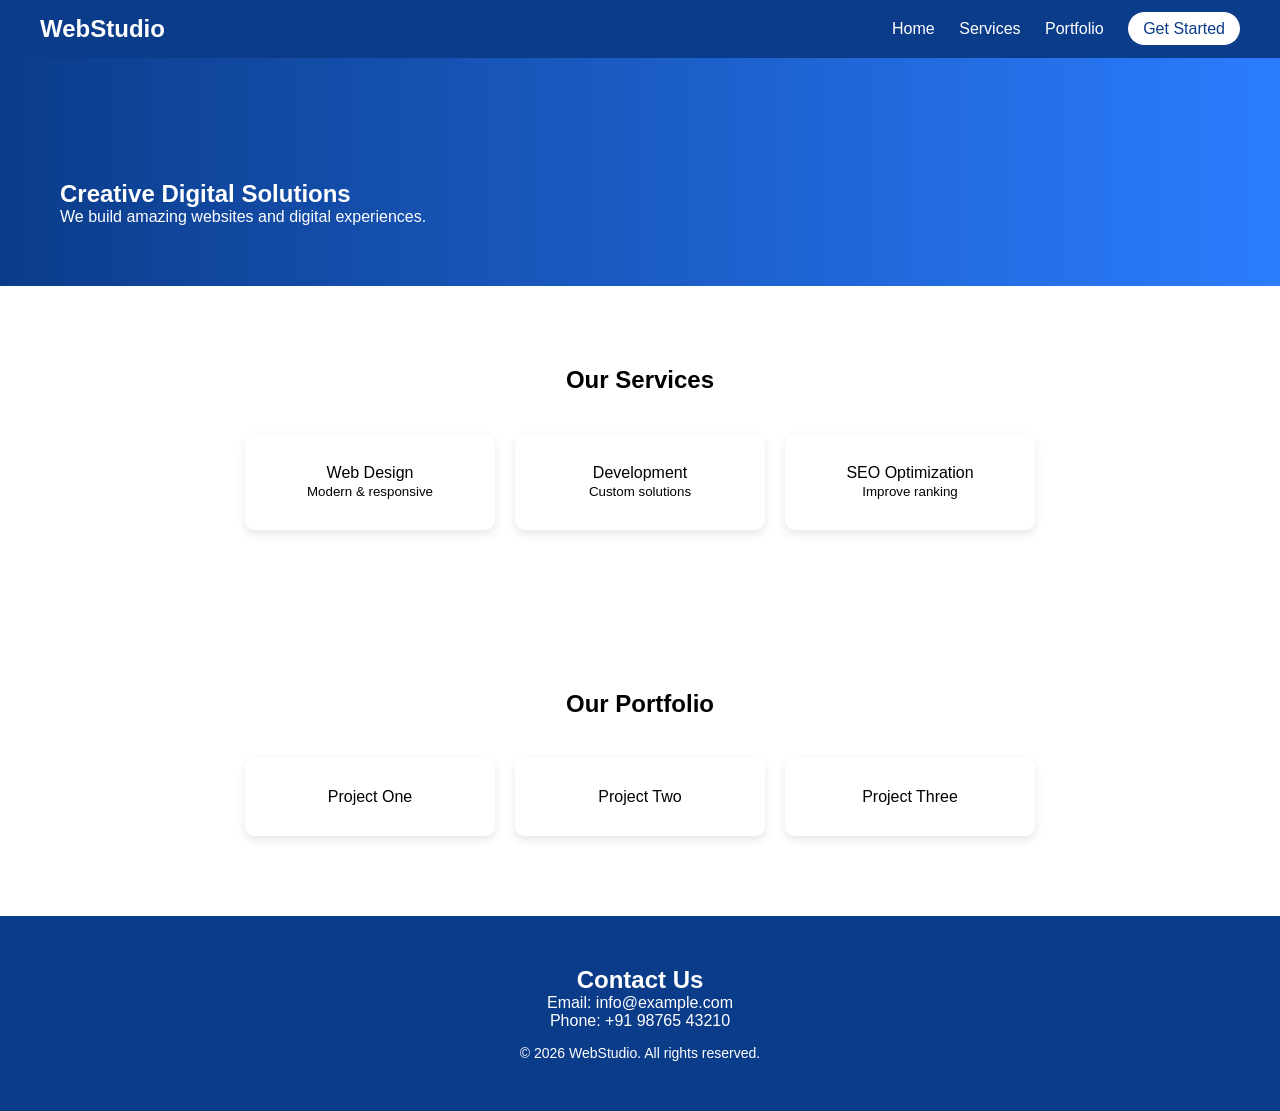
<file: index.html>
<!DOCTYPE html>
<html lang="en">
<head>
  <meta charset="UTF-8" />
  <title>WebStudio</title>
  <link rel="stylesheet" href="style.css" />
</head>
<body>

<!-- Header -->
<header>
  <div class="container header">
    <h2 class="logo">WebStudio</h2>
    <nav>
      <a href="#home">Home</a>
      <a href="#services">Services</a>
      <a href="#portfolio">Portfolio</a>
      <a href="#contact" class="btn">Get Started</a>
    </nav>
  </div>
</header>

<!-- Hero -->
<section id="home" class="hero">
  <div class="container hero-content">
    <div>
      <h1>Creative Digital Solutions</h1>
      <p>We build amazing websites and digital experiences.</p>
      <!-- <a href="#services" class="btn">Learn More</a> -->
    </div>
    <!-- <img src="https://via.placeholder.com/450x300" alt="Hero Image"> -->
  </div>
</section>

<!-- Services -->
<section id="services" class="section fade-in">
  <h2>Our Services</h2>
  <div class="cards">
    <div class="card">Web Design<br><small>Modern & responsive</small></div>
    <div class="card">Development<br><small>Custom solutions</small></div>
    <div class="card">SEO Optimization<br><small>Improve ranking</small></div>
  </div>
</section>

<!-- About -->
<!-- <section class="section light fade-in">
  <div class="container about">
    <div>
      <h2>About Us</h2>
      <p>
        We are a team of creative professionals dedicated to building
        clean and user-friendly web interfaces.
      </p>
    </div>
    <img src="https://via.placeholder.com/400x250" alt="About Image">
  </div>
</section> -->

<!-- Portfolio -->
<section id="portfolio" class="section fade-in">
  <h2>Our Portfolio</h2>
  <div class="cards">
    <div class="card">Project One</div>
    <div class="card">Project Two</div>
    <div class="card">Project Three</div>
  </div>
</section>

<!-- Contact -->
<footer id="contact">
  <h2>Contact Us</h2>
  <p>Email: info@example.com</p>
  <p>Phone: +91 98765 43210</p>
  <p class="copy">© 2026 WebStudio. All rights reserved.</p>
</footer>

<script src="script.js"></script>
</body>
</html>
</file>
<file: style.css>
* {
  margin: 0;
  padding: 0;
  box-sizing: border-box;
  font-family: Arial, sans-serif;
}

body {
  scroll-behavior: smooth;
}

/* Header */
header {
  position: fixed;
  width: 100%;
  background: #0b3c8a;
  color: white;
  top: 0;
  z-index: 1000;
}

.header {
  display: flex;
  justify-content: space-between;
  align-items: center;
  padding: 15px 40px;
}

nav a {
  color: white;
  margin-left: 20px;
  text-decoration: none;
}

.btn {
  background: white;
  color: #0b3c8a;
  padding: 8px 15px;
  border-radius: 20px;
}

/* Hero */
.hero {
  padding-top: 120px;
  background: linear-gradient(to right, #0b3c8a, #2b7cff);
  color: white;
}

.hero-content {
  display: flex;
  justify-content: space-between;
  align-items: center;
  padding: 60px;
}

.hero img {
  border-radius: 10px;
}

/* Sections */
.section {
  padding: 80px 60px;
  text-align: center;
}

.section h2 {
  margin-bottom: 40px;
}

.light {
  background: #f5f7fa;
}

.cards {
  display: flex;
  justify-content: center;
  gap: 20px;
}

.card {
  background: white;
  padding: 30px;
  width: 250px;
  border-radius: 10px;
  box-shadow: 0 4px 10px rgba(0,0,0,0.1);
}

/* About */
.about {
  display: flex;
  justify-content: space-between;
  align-items: center;
}

/* Animation */
.fade-in {
  opacity: 0;
  transform: translateY(50px);
  transition: 1s;
}

.fade-in.show {
  opacity: 1;
  transform: translateY(0);
}

/* Footer */
footer {
  background: #0b3c8a;
  color: white;
  text-align: center;
  padding: 50px 20px;
}

.copy {
  margin-top: 15px;
  font-size: 14px;
}
</file>
<file: LandingPage/style.css>
* {
  margin: 0;
  padding: 0;
  box-sizing: border-box;
  font-family: Arial, sans-serif;
}

body {
  scroll-behavior: smooth;
}

/* Header */
header {
  position: fixed;
  width: 100%;
  background: #0b3c8a;
  color: white;
  top: 0;
  z-index: 1000;
}

.header {
  display: flex;
  justify-content: space-between;
  align-items: center;
  padding: 15px 40px;
}

nav a {
  color: white;
  margin-left: 20px;
  text-decoration: none;
}

.btn {
  background: white;
  color: #0b3c8a;
  padding: 8px 15px;
  border-radius: 20px;
}

/* Hero */
.hero {
  padding-top: 120px;
  background: linear-gradient(to right, #0b3c8a, #2b7cff);
  color: white;
}

.hero-content {
  display: flex;
  justify-content: space-between;
  align-items: center;
  padding: 60px;
}

.hero img {
  border-radius: 10px;
}

/* Sections */
.section {
  padding: 80px 60px;
  text-align: center;
}

.section h2 {
  margin-bottom: 40px;
}

.light {
  background: #f5f7fa;
}

.cards {
  display: flex;
  justify-content: center;
  gap: 20px;
}

.card {
  background: white;
  padding: 30px;
  width: 250px;
  border-radius: 10px;
  box-shadow: 0 4px 10px rgba(0,0,0,0.1);
}

/* About */
.about {
  display: flex;
  justify-content: space-between;
  align-items: center;
}

/* Animation */
.fade-in {
  opacity: 0;
  transform: translateY(50px);
  transition: 1s;
}

.fade-in.show {
  opacity: 1;
  transform: translateY(0);
}

/* Footer */
footer {
  background: #0b3c8a;
  color: white;
  text-align: center;
  padding: 50px 20px;
}

.copy {
  margin-top: 15px;
  font-size: 14px;
}
</file>
